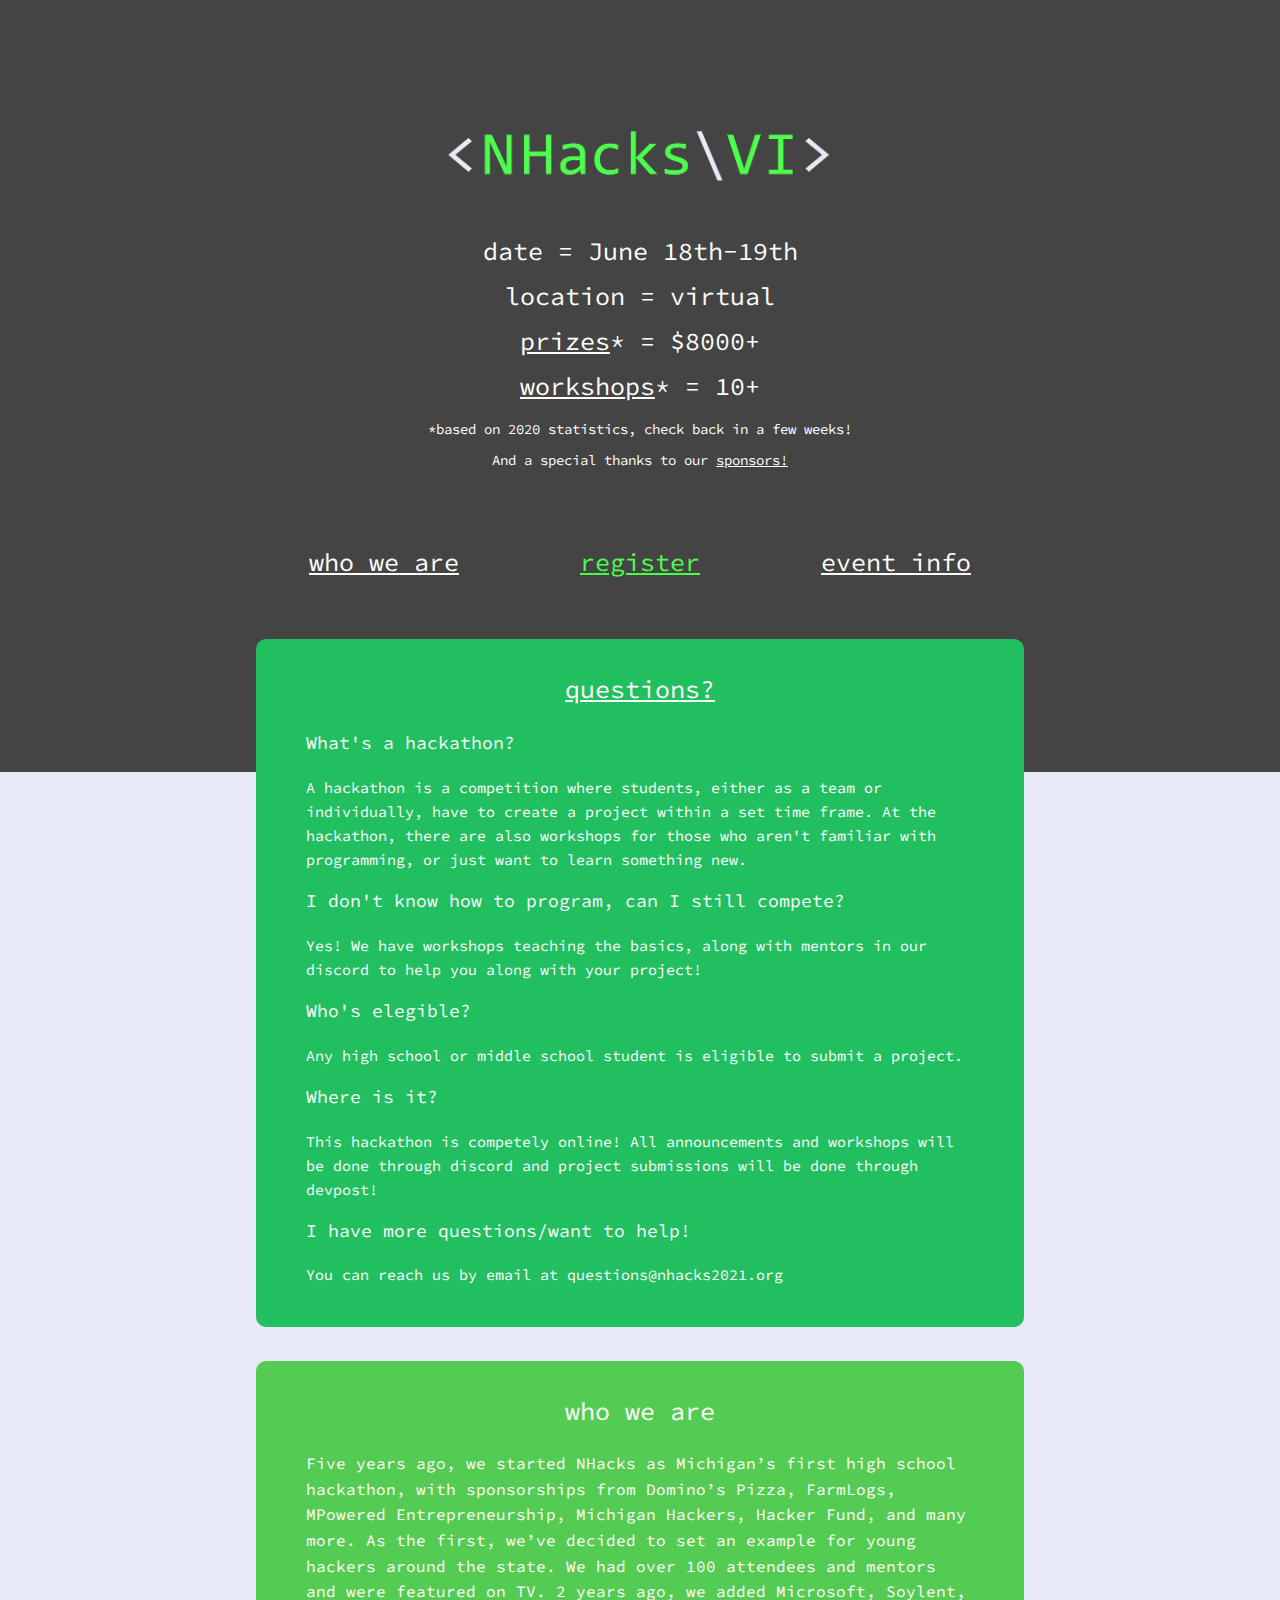
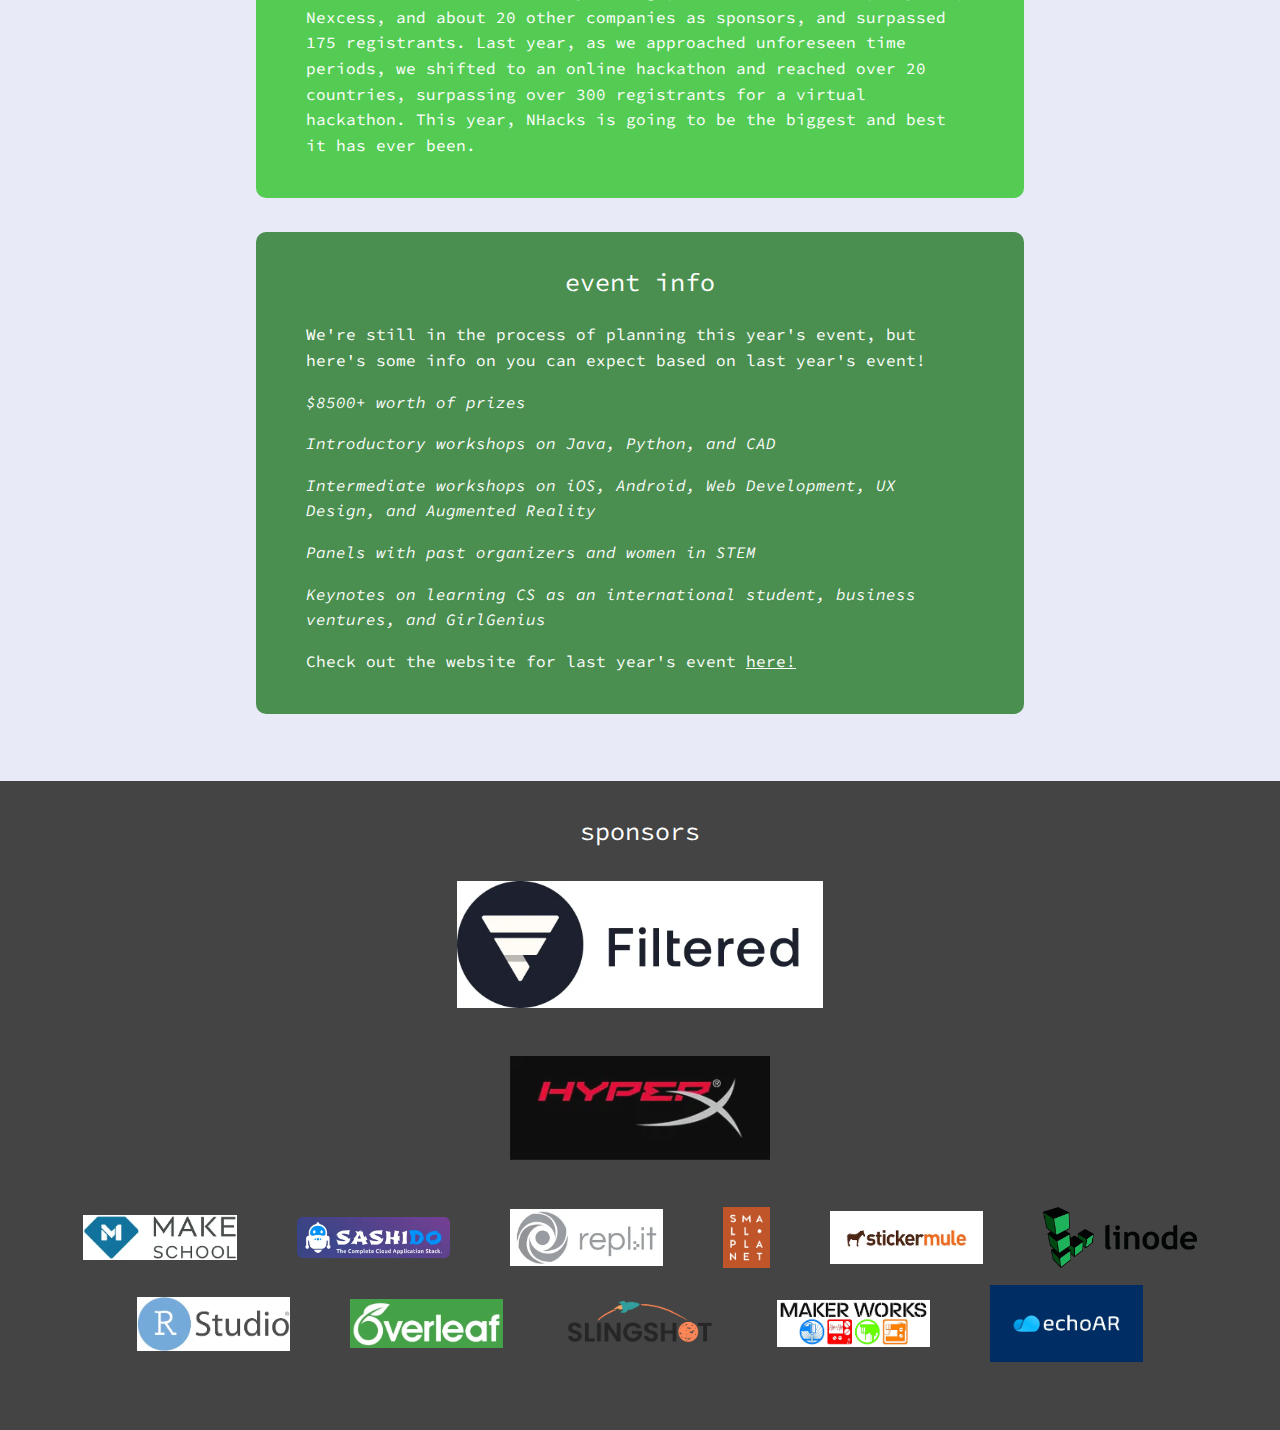
<file: index.html>
<!DOCTYPE html>
<html lang="en">
	<head>
		<title>NHacks VI</title>
		<meta name="viewport" content="width=device-width, initial-scale=1">
		<meta name="Description" content="Five years ago, we started NHacks as Michigan’s first high school hackathon, with sponsorships from Domino’s Pizza, FarmLogs, MPowered Entrepreneurship, Michigan Hackers, Hacker Fund, and many more. As the first, we’ve decided to set an example for young hackers around the state. We had over 100 attendees and mentors and were featured on TV. 2 years ago, we added Microsoft, Soylent, Nexcess, and about 20 other companies as sponsors, and surpassed 175 registrants. Last year, as we approached unforeseen time periods, we shifted to an online hackathon and reached over 20 countries, surpassing over 300 registrants for a virtual hackathon. This year, NHacks is going to be the biggest and best it has ever been.">
		<link rel="stylesheet" href="chota.min.css">
		<link rel="stylesheet" href="fadein.css">
		<link rel="preconnect" href="https://fonts.gstatic.com">
		<link href="https://fonts.googleapis.com/css2?family=Source+Code+Pro&display=swap" rel="stylesheet">
		<link rel="stylesheet" href="style.css">
		<link rel="icon" type="image/webp" href="favicon.webp">
		<script src="https://ajax.googleapis.com/ajax/libs/jquery/3.5.1/jquery.min.js"></script>
		<script src="script.js"></script>

		<!-- Global site tag (gtag.js) - Google Analytics -->
		<script async src="https://www.googletagmanager.com/gtag/js?id=G-ZG8225JQCT"></script>
		<script>
			window.dataLayer = window.dataLayer || [];
			function gtag(){dataLayer.push(arguments);}
			gtag('js', new Date());

			gtag('config', 'G-ZG8225JQCT');
		</script>
	</head>
	<body>
		<div class='splash'>
			<div class='row'>
				<img src='nhacksvi_logo.webp' class='logo fade-in' alt='NHacks VI Logo'>
			</div>
			
			<div class='infoCont row fade-in'>
				<div class='infoBox'>
					<p class='infoPoint'>date = June 18th-19th</p>
					<p class='infoPoint'>location = virtual</p>
					<p class='infoPoint'><a class='headerLink scroll' data-href='#event'>prizes</a>* = $8000+</p>
					<p class='infoPoint'><a class='headerLink scroll' data-href='#event'>workshops</a>* = 10+</p>
					<p class='infoFootnote' style='line-height: 1.2;'>*based on 2020 statistics, check back in a few weeks!</p>
					<p class='infoFootnote' style='line-height: 1.2;'>And a special thanks to our <a class='headerLink scroll' data-href='#sponsors'>sponsors!</a></p>
				</div>
			</div>

			<div class='mainLinks row is-center fade-in'>
				<a class='textHeader headerLink col is-center scroll' data-href='#who'>who we are</a>
				<a class='textHeader headerLink col is-center' href='https://forms.gle/t7EwyCKvF6Jq3vLa6' rel="noopener" target='_blank' style='color:#4DFF4D'>register</a>
				<a class='textHeader headerLink col is-center scroll' data-href='#event'>event info</a>
			</div>
		</div>
		<div class='row fade-in' id='questions'>
			<div class='col textBox quesBox'>
				<a class='textHeader headerLink row is-center scroll' data-href='#questions'>questions?</a>
				<div class='boxText'>
					<p class='ques'>What's a hackathon?</p>
					<p class='answ'>A hackathon is a competition where students, either as a team or individually, have to create a project within a set time frame. At the hackathon, there are also workshops for those who aren't familiar with programming, or just want to learn something new.</p>
					<p class='ques'>I don't know how to program, can I still compete?</p>
					<p class='answ'>Yes! We have workshops teaching the basics, along with mentors in our discord to help you along with your project!</p>
					<p class='ques'>Who's elegible?</p>
					<p class='answ'>Any high school or middle school student is eligible to submit a project.</p>
					<p class='ques'>Where is it?</p>
					<p class='answ'>This hackathon is competely online! All announcements and workshops will be done through discord and project submissions will be done through devpost!</p>
					<p class='ques'>I have more questions/want to help!</p>
					<p class='answ'>You can reach us by email at questions@nhacks2021.org</p>
				</div>				
			</div>
		</div>
		
		<div class='row whoSect fade-in' id='who'>
			<div class='col textBox whoBox'>
				<p class='textHeader row is-center'>who we are</p>
				<div class='boxText'>
					<p>Five years ago, we started NHacks as Michigan’s first high school hackathon, with sponsorships from Domino’s Pizza, FarmLogs, MPowered Entrepreneurship, Michigan Hackers, Hacker Fund, and many more. As the first, we’ve decided to set an example for young hackers around the state. We had over 100 attendees and mentors and were featured on TV. 2 years ago, we added Microsoft, Soylent, Nexcess, and about 20 other companies as sponsors, and surpassed 175 registrants. Last year, as we approached unforeseen time periods, we shifted to an online hackathon and reached over 20 countries, surpassing over 300 registrants for a virtual hackathon. This year, NHacks is going to be the biggest and best it has ever been.</p>
				</div>				
			</div>
		</div>

		<div class='row eventSect fade-in' id='event'>
			<div class='col textBox eventBox'>
				<p class='textHeader row is-center'>event info</p>
				<div class='boxText'>
					<p>We're still in the process of planning this year's event, but here's some info on you can expect based on last year's event!</p>
					<p><i>$8500+ worth of prizes</i></p>
					<p><i>Introductory workshops on Java, Python, and CAD</i></p>
					<p><i>Intermediate workshops on iOS, Android, Web Development, UX Design, and Augmented Reality</i></p>
					<p><i>Panels with past organizers and women in STEM</i></p>
					<p><i>Keynotes on learning CS as an international student, business ventures, and GirlGenius</i></p>
					<p>Check out the website for last year's event <a href='nhacksv_website/index.html' class='headerLink'>here!</a></p>
				</div>				
			</div>
		</div>

		<div class='row footer fade-in' id='sponsors'>
			<p class='textHeader row is-center'>sponsors</p>
			<div class='imgCont row is-center'>
				<a href='https://www.filtered.ai/' class='col-4' target='_blank'><img class='sponsorImg' src='sponsorImgs/filteredai.webp' alt='Filtered.ai Logo'></a>
			</div>
			<div class='imgCont row is-center'>
				<a href='https://www.hyperxgaming.com/' class='col-3' target='_blank'><img class='sponsorImg' src='sponsorImgs/hyperx.webp' alt='HyperX Logo'></a>
			</div>
			<div class='imgCont row is-center'>
				<a href='https://www.makeschool.com/' class='col-2' target='_blank'><img class='sponsorImg' src='sponsorImgs/makeschool.webp' alt='Make School Logo'></a>
				<a href='https://www.sashido.io/en/' class='col-2' target='_blank'><img class='sponsorImg' src='sponsorImgs/sashido.webp' alt='Sashido Logo'></a>
				<a href='https://repl.it/' class='col-2' target='_blank'><img class='sponsorImg' src='sponsorImgs/replit.webp' alt='Repl.it Logo'></a>
				<a href='https://smallplanet.com/' class='col-1' target='_blank'><img class='sponsorImg' src='sponsorImgs/smallplanet.webp' alt='Small Planet Logo'></a>
				<a href='https://www.stickermule.com/' class='col-2' target='_blank'><img class='sponsorImg' src='sponsorImgs/stickermule.webp' alt='Sticker Mule Logo'></a>
				<a href='https://www.linode.com/' class='col-2' target='_blank'><img class='sponsorImg' src='sponsorImgs/linode.webp' alt='Linode Logo'></a>
				<a href='https://www.rstudio.com/' class='col-2' target='_blank'><img class='sponsorImg' src='sponsorImgs/rstudio.webp' alt='RStudio Logo'></a>
				<a href='https://www.overleaf.com/' class='col-2' target='_blank'><img class='sponsorImg' src='sponsorImgs/overleaf.webp' alt='Overleaf Logo'></a>
				<a href='https://slingshotmentoring.com/' class='col-2' target='_blank'><img class='sponsorImg' src='sponsorImgs/slingshot.webp' alt='Slingshot Logo'></a>
				<a href='https://www.maker-works.com/' class='col-2' target='_blank'><img class='sponsorImg' src='sponsorImgs/makerworks.webp' alt='Maker Works Logo'></a>
				<a href='https://www.maker-works.com/' class='col-2' target='_blank'><img class='sponsorImg' src='sponsorImgs/echoar.webp' alt='Maker Works Logo'></a>
			</div>
		</div>
	</body>
</html>
</file>
<file: fadein.css>
.fade-in {
animation: fadeIn ease 2s;
-webkit-animation: fadeIn ease 2s;
-moz-animation: fadeIn ease 2s;
-o-animation: fadeIn ease 2s;
-ms-animation: fadeIn ease 2s;
}
@keyframes fadeIn {
0% {opacity:0;}
100% {opacity:1;}
}

@-moz-keyframes fadeIn {
0% {opacity:0;}
100% {opacity:1;}
}

@-webkit-keyframes fadeIn {
0% {opacity:0;}
100% {opacity:1;}
}

@-o-keyframes fadeIn {
0% {opacity:0;}
100% {opacity:1;}
}

@-ms-keyframes fadeIn {
0% {opacity:0;}
100% {opacity:1;}
}
</file>
<file: style.css>
body{
	margin:0;
	padding:0;
	background-color:#E8EBF7;
	width:100%;
}

.row{
	width:100%;
	margin:0;
}
.splash{
	background-color:#444444;
	z-index: -99;
	width:100%;
}
.logo{
	width:500px;
	display:block;
	margin-left:auto;
	margin-right:auto;
	padding-top:60px;
}
.splash p{
	font-family:consolas, Source Code Pro;
	color:white;
	line-height:0.8;
	text-align:center;
}
.infoPoint{
	font-size:25px;
	color:white;
}
.infoFootnote{
	font-size:14px;
	padding-left:60px;
	padding-right:60px;
}
.infoCont{
	display: flex;
	justify-content: center;
	align-items: center;
	width:100%;
}
.mainLinks{
	padding-left:20%;
	padding-right:20%;
	padding-top:30px;
	padding-bottom:180px;
}
.headerLink{
	text-decoration: underline;
	white-space: nowrap;
	color:white;
}
.headerLink:hover{

}
.section2{
	z-index: -99;
	width:100%;
	height:100vh;
	background-color:white;
}
.section2{
	z-index: -99;
	width:100%;
	height:100vh;
}
.textBox{
	border-radius:10px;
	width:80%;
	margin:-133px;
	margin-left:20%;
	margin-right:20%;
}
.quesBox{
	background-color:#21bf5f;
}
.textHeader{
	margin-top:30px;
	font-family:consolas, Source Code Pro;
	font-size:25px;
	color:white;
}
.boxText p{
	font-family:consolas, Source Code Pro;
	color:white;
}
.ques{
	font-size:18px;
}
.answ{
	font-size:15px;
}
.boxText{
	margin-left:50px;
	margin-right:50px;
	margin-top:20px;
	margin-bottom:40px;
}
.whoSect{
	margin-top:300px;
}
.whoBox{
	background-color:#54cc54;
}
.eventSect{
	margin-top:300px;
}
.eventBox{
	background-color:#4a8f50;
}
.footer{
	margin-top:200px;
	background-color:#444444;
	padding-bottom:50px;
}
.sponsorImg{
	padding-left:20px;
	padding-right:20px;
}
.imgCont{
	margin-top:30px;
}
.scroll{
	cursor:pointer;
}
@media only screen and (max-width: 1200px) {
	.sponsorImg{
		padding-left:0;
		padding-right:0;
	}
}
@media only screen and (max-width: 800px) {
	.textBox{
		margin-left:10%;
		margin-right:10%;
	}
}
@media only screen and (max-width: 600px) {
	.textBox{
		margin-left:5%;
		margin-right:5%;
	}
	.infoPoint{
		font-size:18px;
	}
	.infoFootnote{
		font-size:12px;
	}
	.mainLinks a{
		font-size:20px;
		line-height:0.8;
	}
	.mainLinks{
		padding-top:15px;
		padding-bottom:190px;

	}
	.logo{
		padding-top: 35px;
	}
	.textHeader{
		font-size:20px;
	}
	.boxText{
		margin-left:30px;
		margin-right:30px;
	}
	.sponsorImg{
		padding-left:150px;
		padding-right:150px;
	}
}
</file>
<file: chota.min.css>
/*! chota.css v0.7.2 | MIT License | github.com/jenil/chota */:root{--bg-color:#fff;--bg-secondary-color:#f3f3f6;--color-primary:#14854f;--color-lightGrey:#d2d6dd;--color-grey:#747681;--color-darkGrey:#3f4144;--color-error:#d43939;--color-success:#28bd14;--grid-maxWidth:120rem;--grid-gutter:2rem;--font-size:1.6rem;--font-color:#333;--font-family-sans:-apple-system,BlinkMacSystemFont,Avenir,"Avenir Next","Segoe UI","Roboto","Oxygen","Ubuntu","Cantarell","Fira Sans","Droid Sans","Helvetica Neue",sans-serif;--font-family-mono:monaco,"Consolas","Lucida Console",monospace}html{-webkit-box-sizing:border-box;box-sizing:border-box;font-size:62.5%;line-height:1.15;-ms-text-size-adjust:100%;-webkit-text-size-adjust:100%}*,:after,:before{-webkit-box-sizing:inherit;box-sizing:inherit}body{background-color:var(--bg-color);line-height:1.6;font-size:var(--font-size);color:var(--font-color);font-family:Segoe UI,Helvetica Neue,sans-serif;font-family:var(--font-family-sans);margin:0;padding:0}h1,h2,h3,h4,h5,h6{font-weight:500;margin:.35em 0 .7em}h1{font-size:2em}h2{font-size:1.75em}h3{font-size:1.5em}h4{font-size:1.25em}h5{font-size:1em}h6{font-size:.85em}a{color:var(--color-primary);text-decoration:none}a:hover:not(.button){opacity:.75}button{font-family:inherit}p{margin-top:0}blockquote{background-color:var(--bg-secondary-color);padding:1.5rem 2rem;border-left:3px solid var(--color-lightGrey)}dl dt{font-weight:700}hr{background-color:var(--color-lightGrey);height:1px;margin:1rem 0}hr,table{border:none}table{width:100%;border-collapse:collapse;border-spacing:0;text-align:left}table.striped tr:nth-of-type(2n){background-color:var(--bg-secondary-color)}td,th{vertical-align:middle;padding:1.2rem .4rem}thead{border-bottom:2px solid var(--color-lightGrey)}tfoot{border-top:2px solid var(--color-lightGrey)}code,kbd,pre,samp,tt{font-family:var(--font-family-mono)}code,kbd{font-size:90%;white-space:pre-wrap;border-radius:4px;padding:.2em .4em;color:var(--color-error)}code,kbd,pre{background-color:var(--bg-secondary-color)}pre{font-size:1em;padding:1rem;overflow-x:auto}pre code{background:none;padding:0}abbr[title]{border-bottom:none;text-decoration:underline;-webkit-text-decoration:underline dotted;text-decoration:underline dotted}img{max-width:100%}fieldset{border:1px solid var(--color-lightGrey)}iframe{border:0}.container{max-width:var(--grid-maxWidth);margin:0 auto;width:96%;padding:0 calc(var(--grid-gutter)/2)}.row{display:-webkit-box;display:-ms-flexbox;display:flex;-webkit-box-direction:normal;-ms-flex-flow:row wrap;flex-flow:row wrap;-webkit-box-pack:start;-ms-flex-pack:start;justify-content:flex-start;margin-left:calc(var(--grid-gutter)/-2);margin-right:calc(var(--grid-gutter)/-2)}.row,.row.reverse{-webkit-box-orient:horizontal}.row.reverse{-webkit-box-direction:reverse;-ms-flex-direction:row-reverse;flex-direction:row-reverse}.col{-webkit-box-flex:1;-ms-flex:1;flex:1}.col,[class*=" col-"],[class^=col-]{margin:0 calc(var(--grid-gutter)/2) calc(var(--grid-gutter)/2)}.col-1{-ms-flex:0 0 calc(8.33333% - var(--grid-gutter));flex:0 0 calc(8.33333% - var(--grid-gutter));max-width:calc(8.33333% - var(--grid-gutter))}.col-1,.col-2{-webkit-box-flex:0}.col-2{-ms-flex:0 0 calc(16.66667% - var(--grid-gutter));flex:0 0 calc(16.66667% - var(--grid-gutter));max-width:calc(16.66667% - var(--grid-gutter))}.col-3{-ms-flex:0 0 calc(25% - var(--grid-gutter));flex:0 0 calc(25% - var(--grid-gutter));max-width:calc(25% - var(--grid-gutter))}.col-3,.col-4{-webkit-box-flex:0}.col-4{-ms-flex:0 0 calc(33.33333% - var(--grid-gutter));flex:0 0 calc(33.33333% - var(--grid-gutter));max-width:calc(33.33333% - var(--grid-gutter))}.col-5{-ms-flex:0 0 calc(41.66667% - var(--grid-gutter));flex:0 0 calc(41.66667% - var(--grid-gutter));max-width:calc(41.66667% - var(--grid-gutter))}.col-5,.col-6{-webkit-box-flex:0}.col-6{-ms-flex:0 0 calc(50% - var(--grid-gutter));flex:0 0 calc(50% - var(--grid-gutter));max-width:calc(50% - var(--grid-gutter))}.col-7{-ms-flex:0 0 calc(58.33333% - var(--grid-gutter));flex:0 0 calc(58.33333% - var(--grid-gutter));max-width:calc(58.33333% - var(--grid-gutter))}.col-7,.col-8{-webkit-box-flex:0}.col-8{-ms-flex:0 0 calc(66.66667% - var(--grid-gutter));flex:0 0 calc(66.66667% - var(--grid-gutter));max-width:calc(66.66667% - var(--grid-gutter))}.col-9{-ms-flex:0 0 calc(75% - var(--grid-gutter));flex:0 0 calc(75% - var(--grid-gutter));max-width:calc(75% - var(--grid-gutter))}.col-9,.col-10{-webkit-box-flex:0}.col-10{-ms-flex:0 0 calc(83.33333% - var(--grid-gutter));flex:0 0 calc(83.33333% - var(--grid-gutter));max-width:calc(83.33333% - var(--grid-gutter))}.col-11{-ms-flex:0 0 calc(91.66667% - var(--grid-gutter));flex:0 0 calc(91.66667% - var(--grid-gutter));max-width:calc(91.66667% - var(--grid-gutter))}.col-11,.col-12{-webkit-box-flex:0}.col-12{-ms-flex:0 0 calc(100% - var(--grid-gutter));flex:0 0 calc(100% - var(--grid-gutter));max-width:calc(100% - var(--grid-gutter))}@media screen and (max-width:599px){.container{width:100%}.col,[class*=col-],[class^=col-]{-webkit-box-flex:0;-ms-flex:0 1 100%;flex:0 1 100%;max-width:100%}}@media screen and (min-width:900px){.col-1-md{-webkit-box-flex:0;-ms-flex:0 0 calc(8.33333% - var(--grid-gutter));flex:0 0 calc(8.33333% - var(--grid-gutter));max-width:calc(8.33333% - var(--grid-gutter))}.col-2-md{-webkit-box-flex:0;-ms-flex:0 0 calc(16.66667% - var(--grid-gutter));flex:0 0 calc(16.66667% - var(--grid-gutter));max-width:calc(16.66667% - var(--grid-gutter))}.col-3-md{-webkit-box-flex:0;-ms-flex:0 0 calc(25% - var(--grid-gutter));flex:0 0 calc(25% - var(--grid-gutter));max-width:calc(25% - var(--grid-gutter))}.col-4-md{-webkit-box-flex:0;-ms-flex:0 0 calc(33.33333% - var(--grid-gutter));flex:0 0 calc(33.33333% - var(--grid-gutter));max-width:calc(33.33333% - var(--grid-gutter))}.col-5-md{-webkit-box-flex:0;-ms-flex:0 0 calc(41.66667% - var(--grid-gutter));flex:0 0 calc(41.66667% - var(--grid-gutter));max-width:calc(41.66667% - var(--grid-gutter))}.col-6-md{-webkit-box-flex:0;-ms-flex:0 0 calc(50% - var(--grid-gutter));flex:0 0 calc(50% - var(--grid-gutter));max-width:calc(50% - var(--grid-gutter))}.col-7-md{-webkit-box-flex:0;-ms-flex:0 0 calc(58.33333% - var(--grid-gutter));flex:0 0 calc(58.33333% - var(--grid-gutter));max-width:calc(58.33333% - var(--grid-gutter))}.col-8-md{-webkit-box-flex:0;-ms-flex:0 0 calc(66.66667% - var(--grid-gutter));flex:0 0 calc(66.66667% - var(--grid-gutter));max-width:calc(66.66667% - var(--grid-gutter))}.col-9-md{-webkit-box-flex:0;-ms-flex:0 0 calc(75% - var(--grid-gutter));flex:0 0 calc(75% - var(--grid-gutter));max-width:calc(75% - var(--grid-gutter))}.col-10-md{-webkit-box-flex:0;-ms-flex:0 0 calc(83.33333% - var(--grid-gutter));flex:0 0 calc(83.33333% - var(--grid-gutter));max-width:calc(83.33333% - var(--grid-gutter))}.col-11-md{-webkit-box-flex:0;-ms-flex:0 0 calc(91.66667% - var(--grid-gutter));flex:0 0 calc(91.66667% - var(--grid-gutter));max-width:calc(91.66667% - var(--grid-gutter))}.col-12-md{-webkit-box-flex:0;-ms-flex:0 0 calc(100% - var(--grid-gutter));flex:0 0 calc(100% - var(--grid-gutter));max-width:calc(100% - var(--grid-gutter))}}@media screen and (min-width:1200px){.col-1-lg{-webkit-box-flex:0;-ms-flex:0 0 calc(8.33333% - var(--grid-gutter));flex:0 0 calc(8.33333% - var(--grid-gutter));max-width:calc(8.33333% - var(--grid-gutter))}.col-2-lg{-webkit-box-flex:0;-ms-flex:0 0 calc(16.66667% - var(--grid-gutter));flex:0 0 calc(16.66667% - var(--grid-gutter));max-width:calc(16.66667% - var(--grid-gutter))}.col-3-lg{-webkit-box-flex:0;-ms-flex:0 0 calc(25% - var(--grid-gutter));flex:0 0 calc(25% - var(--grid-gutter));max-width:calc(25% - var(--grid-gutter))}.col-4-lg{-webkit-box-flex:0;-ms-flex:0 0 calc(33.33333% - var(--grid-gutter));flex:0 0 calc(33.33333% - var(--grid-gutter));max-width:calc(33.33333% - var(--grid-gutter))}.col-5-lg{-webkit-box-flex:0;-ms-flex:0 0 calc(41.66667% - var(--grid-gutter));flex:0 0 calc(41.66667% - var(--grid-gutter));max-width:calc(41.66667% - var(--grid-gutter))}.col-6-lg{-webkit-box-flex:0;-ms-flex:0 0 calc(50% - var(--grid-gutter));flex:0 0 calc(50% - var(--grid-gutter));max-width:calc(50% - var(--grid-gutter))}.col-7-lg{-webkit-box-flex:0;-ms-flex:0 0 calc(58.33333% - var(--grid-gutter));flex:0 0 calc(58.33333% - var(--grid-gutter));max-width:calc(58.33333% - var(--grid-gutter))}.col-8-lg{-webkit-box-flex:0;-ms-flex:0 0 calc(66.66667% - var(--grid-gutter));flex:0 0 calc(66.66667% - var(--grid-gutter));max-width:calc(66.66667% - var(--grid-gutter))}.col-9-lg{-webkit-box-flex:0;-ms-flex:0 0 calc(75% - var(--grid-gutter));flex:0 0 calc(75% - var(--grid-gutter));max-width:calc(75% - var(--grid-gutter))}.col-10-lg{-webkit-box-flex:0;-ms-flex:0 0 calc(83.33333% - var(--grid-gutter));flex:0 0 calc(83.33333% - var(--grid-gutter));max-width:calc(83.33333% - var(--grid-gutter))}.col-11-lg{-webkit-box-flex:0;-ms-flex:0 0 calc(91.66667% - var(--grid-gutter));flex:0 0 calc(91.66667% - var(--grid-gutter));max-width:calc(91.66667% - var(--grid-gutter))}.col-12-lg{-webkit-box-flex:0;-ms-flex:0 0 calc(100% - var(--grid-gutter));flex:0 0 calc(100% - var(--grid-gutter));max-width:calc(100% - var(--grid-gutter))}}fieldset{padding:.5rem 2rem}legend{text-transform:uppercase;font-size:.8em;letter-spacing:.1rem}input:not([type=checkbox]):not([type=radio]):not([type=submit]):not([type=color]):not([type=button]):not([type=reset]),select,textarea,textarea[type=text]{font-family:inherit;padding:.8rem 1rem;border-radius:4px;border:1px solid var(--color-lightGrey);font-size:1em;-webkit-transition:all .2s ease;transition:all .2s ease;display:block;width:100%}input:not([type=checkbox]):not([type=radio]):not([type=submit]):not([type=color]):not([type=button]):not([type=reset]):not(:disabled):hover,select:hover,textarea:hover,textarea[type=text]:hover{border-color:var(--color-grey)}input:not([type=checkbox]):not([type=radio]):not([type=submit]):not([type=color]):not([type=button]):not([type=reset]):focus,select:focus,textarea:focus,textarea[type=text]:focus{outline:none;border-color:var(--color-primary);-webkit-box-shadow:0 0 1px var(--color-primary);box-shadow:0 0 1px var(--color-primary)}input.error:not([type=checkbox]):not([type=radio]):not([type=submit]):not([type=color]):not([type=button]):not([type=reset]),textarea.error{border-color:var(--color-error)}input.success:not([type=checkbox]):not([type=radio]):not([type=submit]):not([type=color]):not([type=button]):not([type=reset]),textarea.success{border-color:var(--color-success)}select{-webkit-appearance:none;background:#f3f3f6 no-repeat 100%;background-size:1ex;background-origin:content-box;background-image:url("data:image/svg+xml;utf8,<svg xmlns='http://www.w3.org/2000/svg' width='60' height='40' fill='%23555'><polygon points='0,0 60,0 30,40'/></svg>")}[type=checkbox],[type=radio]{width:1.6rem;height:1.6rem}.button,[type=button],[type=reset],[type=submit],button{padding:1rem 2.5rem;color:var(--color-darkGrey);background:var(--color-lightGrey);border-radius:4px;border:1px solid transparent;font-size:var(--font-size);line-height:1;text-align:center;-webkit-transition:opacity .2s ease;transition:opacity .2s ease;text-decoration:none;-webkit-transform:scale(1);transform:scale(1);display:inline-block;cursor:pointer}.grouped{display:-webkit-box;display:-ms-flexbox;display:flex}.grouped>:not(:last-child){margin-right:16px}.grouped.gapless>*{margin:0 0 0 -1px!important;border-radius:0!important}.grouped.gapless>:first-child{margin:0!important;border-radius:4px 0 0 4px!important}.grouped.gapless>:last-child{border-radius:0 4px 4px 0!important}.button+.button{margin-left:1rem}.button:hover,[type=button]:hover,[type=reset]:hover,[type=submit]:hover,button:hover{opacity:.8}.button:active,[type=button]:active,[type=reset]:active,[type=submit]:active,button:active{-webkit-transform:scale(.98);transform:scale(.98)}button:disabled,button:disabled:hover,input:disabled,input:disabled:hover{opacity:.4;cursor:not-allowed}.button.dark,.button.error,.button.primary,.button.secondary,.button.success,[type=submit]{color:#fff;z-index:1;background-color:#000;background-color:var(--color-primary)}.button.secondary{background-color:var(--color-grey)}.button.dark{background-color:var(--color-darkGrey)}.button.error{background-color:var(--color-error)}.button.success{background-color:var(--color-success)}.button.outline{background-color:transparent;border-color:var(--color-lightGrey)}.button.outline.primary{border-color:var(--color-primary);color:var(--color-primary)}.button.outline.secondary{border-color:var(--color-grey);color:var(--color-grey)}.button.outline.dark{border-color:var(--color-darkGrey);color:var(--color-darkGrey)}.button.clear{background-color:transparent;border-color:transparent;color:var(--color-primary)}.button.icon{display:-webkit-inline-box;display:-ms-inline-flexbox;display:inline-flex;-webkit-box-align:center;-ms-flex-align:center;align-items:center}.button.icon>img{margin-left:2px}.button.icon-only{padding:1rem}::-webkit-input-placeholder{color:#bdbfc4}::-moz-placeholder{color:#bdbfc4}:-ms-input-placeholder{color:#bdbfc4}::-ms-input-placeholder{color:#bdbfc4}::placeholder{color:#bdbfc4}.nav{display:-webkit-box;display:-ms-flexbox;display:flex;min-height:5rem;-webkit-box-align:stretch;-ms-flex-align:stretch;align-items:stretch}.nav img{max-height:3rem}.nav-center,.nav-left,.nav-right,.nav>.container{display:-webkit-box;display:-ms-flexbox;display:flex}.nav-center,.nav-left,.nav-right{-webkit-box-flex:1;-ms-flex:1;flex:1}.nav-left{-webkit-box-pack:start;-ms-flex-pack:start;justify-content:flex-start}.nav-right{-webkit-box-pack:end;-ms-flex-pack:end;justify-content:flex-end}.nav-center{-webkit-box-pack:center;-ms-flex-pack:center;justify-content:center}@media screen and (max-width:480px){.nav,.nav>.container{-webkit-box-orient:vertical;-webkit-box-direction:normal;-ms-flex-direction:column;flex-direction:column}.nav-center,.nav-left,.nav-right{-ms-flex-wrap:wrap;flex-wrap:wrap;-webkit-box-pack:center;-ms-flex-pack:center;justify-content:center}}.nav .brand,.nav a{text-decoration:none;display:-webkit-box;display:-ms-flexbox;display:flex;-webkit-box-align:center;-ms-flex-align:center;align-items:center;padding:1rem 2rem;color:var(--color-darkGrey)}.nav .active:not(.button){color:#000;color:var(--color-primary)}.nav .brand{font-size:1.75em;padding-top:0;padding-bottom:0}.nav .brand img{padding-right:1rem}.nav .button{margin:auto 1rem}.card{padding:1rem 2rem;border-radius:4px;background:var(--bg-color);-webkit-box-shadow:0 1px 3px var(--color-grey);box-shadow:0 1px 3px var(--color-grey)}.card p:last-child{margin:0}.card header>*{margin-top:0;margin-bottom:1rem}.tabs{display:-webkit-box;display:-ms-flexbox;display:flex}.tabs a{text-decoration:none}.tabs>.dropdown>summary,.tabs>a{padding:1rem 2rem;-webkit-box-flex:0;-ms-flex:0 1 auto;flex:0 1 auto;color:var(--color-darkGrey);border-bottom:2px solid var(--color-lightGrey);text-align:center}.tabs>a.active,.tabs>a:hover{opacity:1;border-bottom:2px solid var(--color-darkGrey)}.tabs>a.active{border-color:var(--color-primary)}.tabs.is-full a{-webkit-box-flex:1;-ms-flex:1 1 auto;flex:1 1 auto}.tag{display:inline-block;border:1px solid var(--color-lightGrey);text-transform:uppercase;color:var(--color-grey);padding:.5rem;line-height:1;letter-spacing:.5px}.tag.is-small{padding:.4rem;font-size:.75em}.tag.is-large{padding:.7rem;font-size:1.125em}.tag+.tag{margin-left:1rem}details.dropdown{position:relative;display:inline-block}details.dropdown>:last-child{position:absolute;left:0;white-space:nowrap}.bg-primary{background-color:var(--color-primary)!important}.bg-light{background-color:var(--color-lightGrey)!important}.bg-dark{background-color:var(--color-darkGrey)!important}.bg-grey{background-color:var(--color-grey)!important}.bg-error{background-color:var(--color-error)!important}.bg-success{background-color:var(--color-success)!important}.bd-primary{border:1px solid var(--color-primary)!important}.bd-light{border:1px solid var(--color-lightGrey)!important}.bd-dark{border:1px solid var(--color-darkGrey)!important}.bd-grey{border:1px solid var(--color-grey)!important}.bd-error{border:1px solid var(--color-error)!important}.bd-success{border:1px solid var(--color-success)!important}.text-primary{color:var(--color-primary)!important}.text-light{color:var(--color-lightGrey)!important}.text-dark{color:var(--color-darkGrey)!important}.text-grey{color:var(--color-grey)!important}.text-error{color:var(--color-error)!important}.text-success{color:var(--color-success)!important}.text-white{color:#fff!important}.pull-right{float:right!important}.pull-left{float:left!important}.text-center{text-align:center}.text-left{text-align:left}.text-right{text-align:right}.text-justify{text-align:justify}.text-uppercase{text-transform:uppercase}.text-lowercase{text-transform:lowercase}.text-capitalize{text-transform:capitalize}.is-full-screen{width:100%;min-height:100vh}.is-full-width{width:100%!important}.is-vertical-align{display:-webkit-box;display:-ms-flexbox;display:flex;-webkit-box-align:center;-ms-flex-align:center;align-items:center}.is-center,.is-horizontal-align{display:-webkit-box;display:-ms-flexbox;display:flex;-webkit-box-pack:center;-ms-flex-pack:center;justify-content:center}.is-center{-webkit-box-align:center;-ms-flex-align:center;align-items:center}.is-right{-webkit-box-pack:end;-ms-flex-pack:end;justify-content:flex-end}.is-left,.is-right{display:-webkit-box;display:-ms-flexbox;display:flex;-webkit-box-align:center;-ms-flex-align:center;align-items:center}.is-left{-webkit-box-pack:start;-ms-flex-pack:start;justify-content:flex-start}.is-fixed{position:fixed;width:100%}.is-paddingless{padding:0!important}.is-marginless{margin:0!important}.is-pointer{cursor:pointer!important}.is-rounded{border-radius:100%}.clearfix{content:"";display:table;clear:both}.is-hidden{display:none!important}@media screen and (max-width:599px){.hide-xs{display:none!important}}@media screen and (min-width:600px) and (max-width:899px){.hide-sm{display:none!important}}@media screen and (min-width:900px) and (max-width:1199px){.hide-md{display:none!important}}@media screen and (min-width:1200px){.hide-lg{display:none!important}}@media print{.hide-pr{display:none!important}}
</file>
